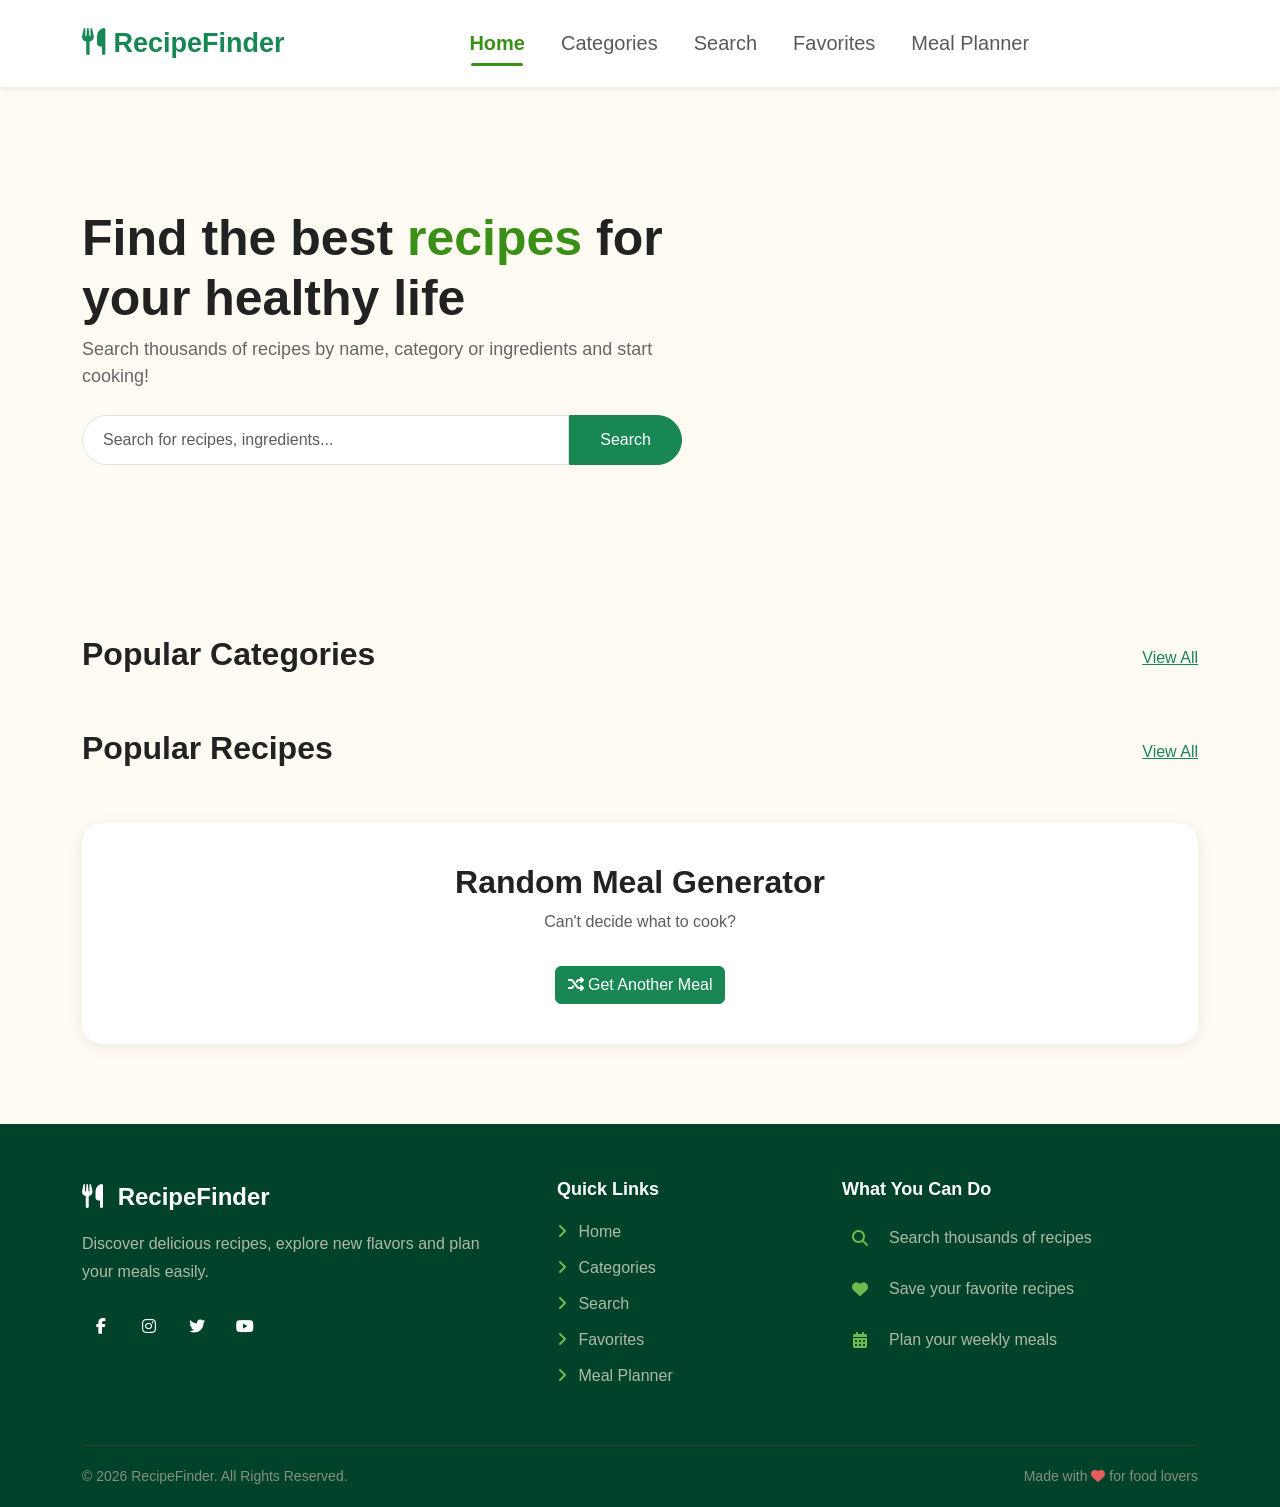
<file: index.html>
<!DOCTYPE html>
<html lang="en">

<head>
    <meta charset="UTF-8">
    <meta name="viewport" content="width=device-width, initial-scale=1.0">

    <title>RecipeFinder</title>

    <!-- Bootstrap -->
    <link href="https://cdn.jsdelivr.net/npm/bootstrap@5.3.3/dist/css/bootstrap.min.css" rel="stylesheet">

    <!-- Font Awesome -->
    <link rel="stylesheet" href="https://cdnjs.cloudflare.com/ajax/libs/font-awesome/6.5.2/css/all.min.css">

    <!-- Our CSS -->
    <link rel="stylesheet" href="css/style.css">
</head>

<body>

    <nav class="navbar navbar-expand-lg bg-white shadow-sm">
        <div class="container">

            <a class="navbar-brand fw-bold text-success" href="index.html">
                <i class="fa-solid fa-utensils"></i>
                RecipeFinder
            </a>
            <button class="navbar-toggler" type="button" data-bs-toggle="collapse" data-bs-target="#navbarNav">

                <span class="navbar-toggler-icon"></span>

            </button>

            <div class="collapse navbar-collapse" id="navbarNav">

                <ul class="navbar-nav mx-auto">

                    <li class="nav-item">
                        <a class="nav-link active" href="index.html">
                            Home
                        </a>
                    </li>

                    <li class="nav-item">
                        <a class="nav-link" href="categories.html">
                            Categories
                        </a>
                    </li>

                    <li class="nav-item">
                        <a class="nav-link" href="search.html">
                            Search
                        </a>
                    </li>

                    <li class="nav-item">
                        <a class="nav-link" href="favorites.html">
                            Favorites 
                        </a>
                    </li>

                    <li class="nav-item">
                        <a class="nav-link" href="meal-planner.html">
                            Meal Planner
                        </a>
                    </li>

                </ul>
            </div>
        </div>
    </nav>


    <!-- ================= HERO ================= -->

    <section class="hero">

        <div class="container">

            <div class="row align-items-center">

                <div class="col-md-7">

                    <h1>
                        Find the best
                        <span>recipes</span>
                        for your healthy life
                    </h1>

                    <p>
                        Search thousands of recipes by name,
                        category or ingredients and start cooking!
                    </p>

                    <div class="search-box">

                        <input type="text" id="homeSearch" class="form-control"
                            placeholder="Search for recipes, ingredients...">

                        <button class="btn btn-success" onclick="searchFromHome()">
                            Search
                        </button>

                    </div>

                </div>

            </div>

        </div>

    </section>


    <!-- ================= CATEGORIES ================= -->

    <section class="container my-5">

        <div class="d-flex justify-content-between align-items-center mb-4">

            <h2>Popular Categories</h2>

            <a href="categories.html" class="text-success">
                View All
            </a>

        </div>

        <div class="row g-4" id="categoriesContainer">
            <!-- Categories will come from API -->
        </div>

    </section>


    <!-- ================= POPULAR RECIPES ================= -->

    <section class="container my-5">

        <div class="d-flex justify-content-between align-items-center mb-4">

            <h2>Popular Recipes</h2>

            <a href="search.html" class="text-success">
                View All
            </a>

        </div>

        <div class="row g-4" id="recipesContainer">
            <!-- Recipes will come from API -->
        </div>

    </section>


    <!-- ================= RANDOM MEAL ================= -->

    <section class="container my-5">

        <div class="random-meal text-center">

            <h2>Random Meal Generator</h2>

            <p class="text-muted">
                Can't decide what to cook?
            </p>

            <div id="randomMealContainer">
                <!-- Random meal -->
            </div>

            <button class="btn btn-success mt-3" onclick="getRandomMeal()">
                <i class="fa-solid fa-shuffle"></i>
                Get Another Meal
            </button>

        </div>

    </section>


    <!-- ================= FOOTER ================= -->

   <footer class="footer">

    <div class="container">

        <div class="row g-4">

            <!-- BRAND -->

            <div class="col-lg-5 col-md-6">

                <div class="footer-brand">

                    <div class="footer-logo">

                        <i class="fa-solid fa-utensils"></i>

                        RecipeFinder

                    </div>


                    <p>

                        Discover delicious recipes,
                        explore new flavors and plan
                        your meals easily.

                    </p>


                    <div class="footer-social">

                        <a href="#">
                            <i class="fa-brands fa-facebook-f"></i>
                        </a>

                        <a href="#">
                            <i class="fa-brands fa-instagram"></i>
                        </a>

                        <a href="#">
                            <i class="fa-brands fa-twitter"></i>
                        </a>

                        <a href="#">
                            <i class="fa-brands fa-youtube"></i>
                        </a>

                    </div>

                </div>

            </div>


            <!-- QUICK LINKS -->

            <div class="col-lg-3 col-md-6">

                <h5 class="footer-title">
                    Quick Links
                </h5>


                <ul class="footer-links">

                    <li>
                        <a href="index.html">
                            <i class="fa-solid fa-angle-right"></i>
                            Home
                        </a>
                    </li>

                    <li>
                        <a href="categories.html">
                            <i class="fa-solid fa-angle-right"></i>
                            Categories
                        </a>
                    </li>

                    <li>
                        <a href="search.html">
                            <i class="fa-solid fa-angle-right"></i>
                            Search
                        </a>
                    </li>

                    <li>
                        <a href="favorites.html">
                            <i class="fa-solid fa-angle-right"></i>
                            Favorites
                        </a>
                    </li>

                    <li>
                        <a href="meal-planner.html">
                            <i class="fa-solid fa-angle-right"></i>
                            Meal Planner
                        </a>
                    </li>

                </ul>

            </div>


            <!-- FEATURES -->

            <div class="col-lg-4">

                <h5 class="footer-title">
                    What You Can Do
                </h5>


                <div class="footer-feature">

                    <i class="fa-solid fa-magnifying-glass"></i>

                    <span>
                        Search thousands of recipes
                    </span>

                </div>


                <div class="footer-feature">

                    <i class="fa-solid fa-heart"></i>

                    <span>
                        Save your favorite recipes
                    </span>

                </div>


                <div class="footer-feature">

                    <i class="fa-solid fa-calendar-days"></i>

                    <span>
                        Plan your weekly meals
                    </span>

                </div>

            </div>

        </div>


        <!-- BOTTOM -->

        <div class="footer-bottom">

            <span>
                © 2026 RecipeFinder. All Rights Reserved.
            </span>

            <span>
                Made with
                <i class="fa-solid fa-heart"></i>
                for food lovers
            </span>

        </div>

    </div>

</footer>

    <!-- Bootstrap JS -->

    <script src="https://cdn.jsdelivr.net/npm/bootstrap@5.3.3/dist/js/bootstrap.bundle.min.js">
    </script>

    <!-- Our JS -->
    <script src="js/index.js"></script>

</body>

</html>
</file>
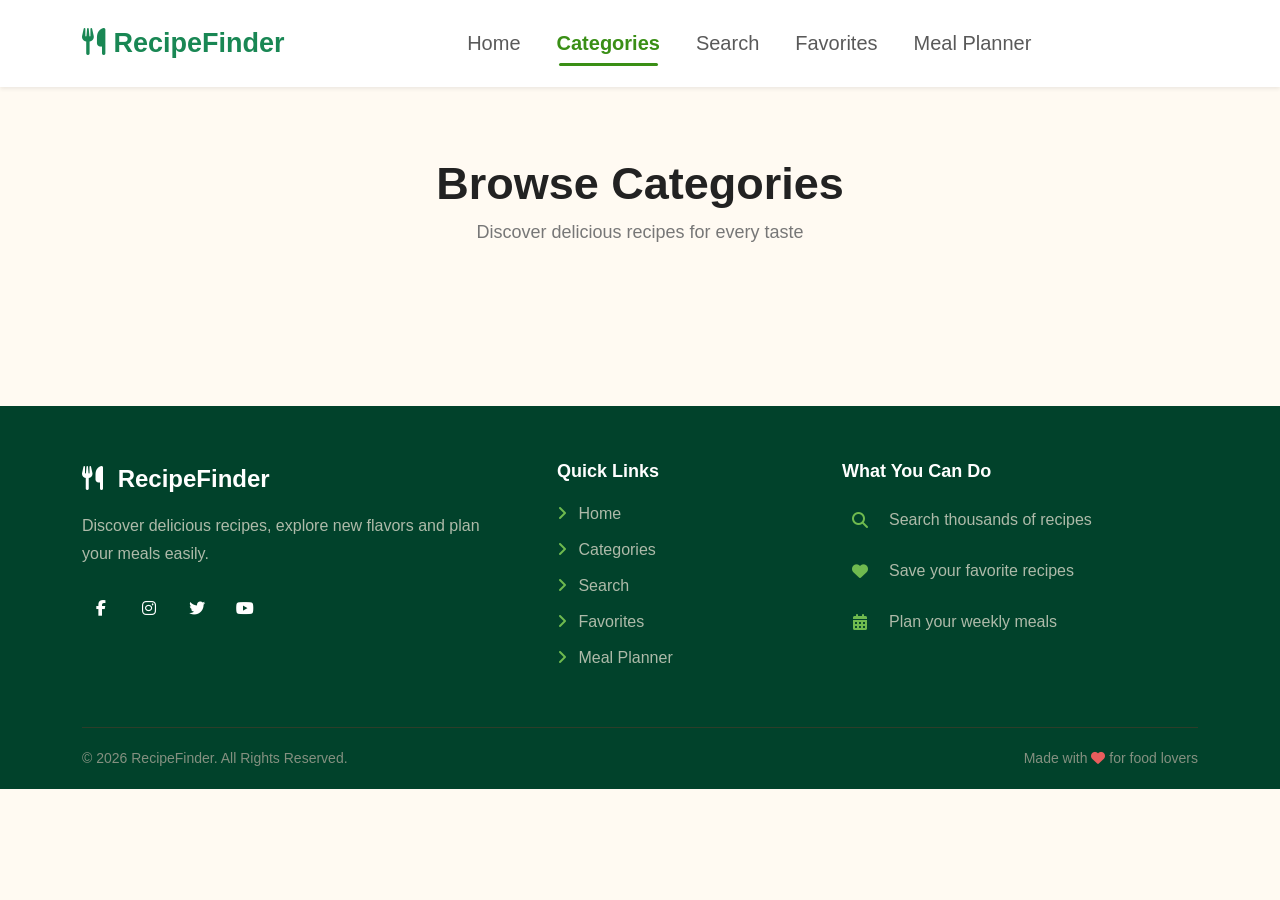
<file: categories.html>
<!DOCTYPE html>
<html lang="en">

<head>
    <meta charset="UTF-8">
    <meta name="viewport" content="width=device-width, initial-scale=1.0">

    <title>Categories - RecipeFinder</title>

    <link href="https://cdn.jsdelivr.net/npm/bootstrap@5.3.3/dist/css/bootstrap.min.css" rel="stylesheet">

    <link rel="stylesheet" href="https://cdnjs.cloudflare.com/ajax/libs/font-awesome/6.5.2/css/all.min.css">

    <link rel="stylesheet" href="css/style.css">
</head>

<body>

    <!-- ================= NAVBAR ================= -->
    <nav class="navbar navbar-expand-lg bg-white shadow-sm">
        <div class="container">

            <a class="navbar-brand fw-bold text-success" href="index.html">
                <i class="fa-solid fa-utensils"></i>
                RecipeFinder
            </a>
            <button class="navbar-toggler" type="button" data-bs-toggle="collapse" data-bs-target="#navbarNav">

                <span class="navbar-toggler-icon"></span>

            </button>

            <div class="collapse navbar-collapse" id="navbarNav">

                <ul class="navbar-nav mx-auto">

                    <li class="nav-item">
                        <a class="nav-link" href="index.html">
                            Home
                        </a>
                    </li>

                    <li class="nav-item">
                        <a class="nav-link active" href="categories.html">
                            Categories
                        </a>
                    </li>

                    <li class="nav-item">
                        <a class="nav-link" href="search.html">
                            Search
                        </a>
                    </li>

                    <li class="nav-item">
                        <a class="nav-link" href="favorites.html">
                            Favorites
                        </a>
                    </li>

                    <li class="nav-item">
                        <a class="nav-link" href="meal-planner.html">
                            Meal Planner
                        </a>
                    </li>

                </ul>
            </div>
        </div>
    </nav>




    <!-- ================= PAGE HEADER ================= -->

    <section class="page-header text-center">

        <div class="container">

            <h1>Browse Categories</h1>

            <p>
                Discover delicious recipes for every taste
            </p>

        </div>

    </section>


    <!-- ================= CATEGORIES ================= -->

    <section class="container my-5">

        <div class="row g-4" id="allCategoriesContainer">
            <!-- Categories from API -->
        </div>

    </section>


    <!-- ================= CATEGORY RECIPES ================= -->

    <section class="container my-5" id="categoryRecipesSection" style="display: none;">

        <div class="d-flex justify-content-between align-items-center mb-4">

            <h2 id="selectedCategoryTitle">
                Recipes
            </h2>

            <button class="btn btn-outline-success" onclick="hideCategoryRecipes()">
                <i class="fa-solid fa-arrow-up"></i>
                Back to Categories
            </button>

        </div>

        <div class="row g-4" id="categoryRecipesContainer">
        </div>

    </section>


    <!-- ================= FOOTER ================= -->

    <footer class="footer">

    <div class="container">

        <div class="row g-4">

            <!-- BRAND -->

            <div class="col-lg-5 col-md-6">

                <div class="footer-brand">

                    <div class="footer-logo">

                        <i class="fa-solid fa-utensils"></i>

                        RecipeFinder

                    </div>


                    <p>

                        Discover delicious recipes,
                        explore new flavors and plan
                        your meals easily.

                    </p>


                    <div class="footer-social">

                        <a href="#">
                            <i class="fa-brands fa-facebook-f"></i>
                        </a>

                        <a href="#">
                            <i class="fa-brands fa-instagram"></i>
                        </a>

                        <a href="#">
                            <i class="fa-brands fa-twitter"></i>
                        </a>

                        <a href="#">
                            <i class="fa-brands fa-youtube"></i>
                        </a>

                    </div>

                </div>

            </div>


            <!-- QUICK LINKS -->

            <div class="col-lg-3 col-md-6">

                <h5 class="footer-title">
                    Quick Links
                </h5>


                <ul class="footer-links">

                    <li>
                        <a href="index.html">
                            <i class="fa-solid fa-angle-right"></i>
                            Home
                        </a>
                    </li>

                    <li>
                        <a href="categories.html">
                            <i class="fa-solid fa-angle-right"></i>
                            Categories
                        </a>
                    </li>

                    <li>
                        <a href="search.html">
                            <i class="fa-solid fa-angle-right"></i>
                            Search
                        </a>
                    </li>

                    <li>
                        <a href="favorites.html">
                            <i class="fa-solid fa-angle-right"></i>
                            Favorites
                        </a>
                    </li>

                    <li>
                        <a href="meal-planner.html">
                            <i class="fa-solid fa-angle-right"></i>
                            Meal Planner
                        </a>
                    </li>

                </ul>

            </div>


            <!-- FEATURES -->

            <div class="col-lg-4">

                <h5 class="footer-title">
                    What You Can Do
                </h5>


                <div class="footer-feature">

                    <i class="fa-solid fa-magnifying-glass"></i>

                    <span>
                        Search thousands of recipes
                    </span>

                </div>


                <div class="footer-feature">

                    <i class="fa-solid fa-heart"></i>

                    <span>
                        Save your favorite recipes
                    </span>

                </div>


                <div class="footer-feature">

                    <i class="fa-solid fa-calendar-days"></i>

                    <span>
                        Plan your weekly meals
                    </span>

                </div>

            </div>

        </div>


        <!-- BOTTOM -->

        <div class="footer-bottom">

            <span>
                © 2026 RecipeFinder. All Rights Reserved.
            </span>

            <span>
                Made with
                <i class="fa-solid fa-heart"></i>
                for food lovers
            </span>

        </div>

    </div>

</footer>


    <script src="https://cdn.jsdelivr.net/npm/bootstrap@5.3.3/dist/js/bootstrap.bundle.min.js"></script>

    <script src="js/categories.js"></script>

</body>

</html>
</file>
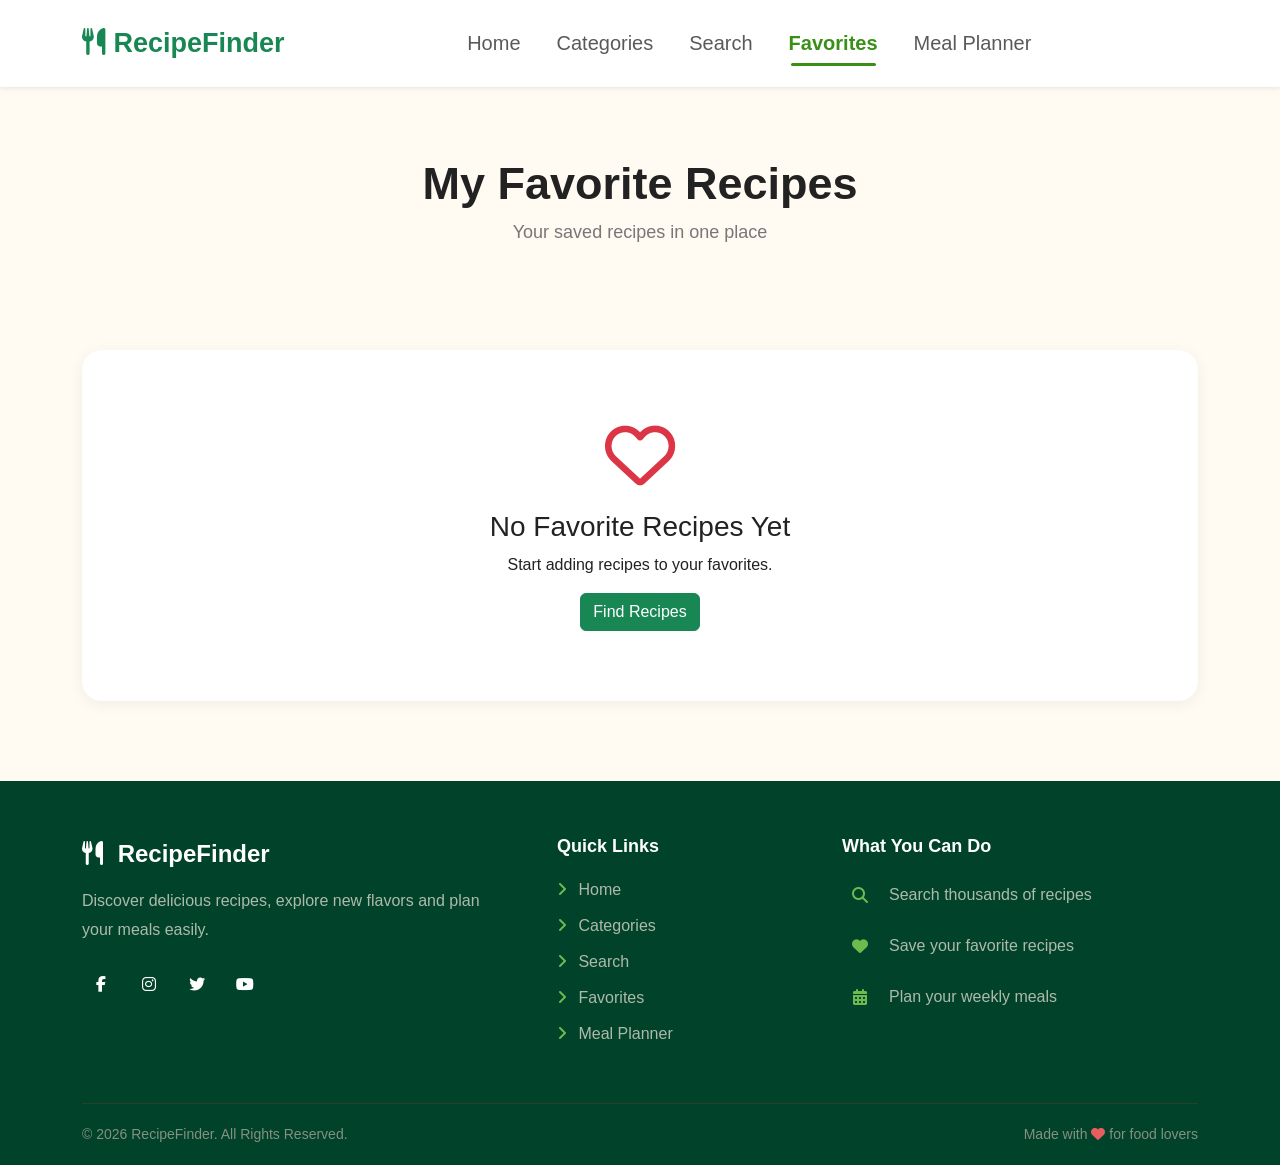
<file: favorites.html>
<!DOCTYPE html>
<html lang="en">

<head>

    <meta charset="UTF-8">
    <meta name="viewport" content="width=device-width, initial-scale=1.0">

    <title>Favorites - RecipeFinder</title>

    <link href="https://cdn.jsdelivr.net/npm/bootstrap@5.3.3/dist/css/bootstrap.min.css" rel="stylesheet">

    <link rel="stylesheet" href="https://cdnjs.cloudflare.com/ajax/libs/font-awesome/6.5.2/css/all.min.css">

    <link rel="stylesheet" href="css/style.css">

</head>

<body>

    <!-- ================= NAVBAR ================= -->

    <nav class="navbar navbar-expand-lg bg-white shadow-sm">
        <div class="container">

            <a class="navbar-brand fw-bold text-success" href="index.html">
                <i class="fa-solid fa-utensils"></i>
                RecipeFinder
            </a>
            <button class="navbar-toggler" type="button" data-bs-toggle="collapse" data-bs-target="#navbarNav">

                <span class="navbar-toggler-icon"></span>

            </button>

            <div class="collapse navbar-collapse" id="navbarNav">

                <ul class="navbar-nav mx-auto">

                    <li class="nav-item">
                        <a class="nav-link" href="index.html">
                            Home
                        </a>
                    </li>

                    <li class="nav-item">
                        <a class="nav-link" href="categories.html">
                            Categories
                        </a>
                    </li>

                    <li class="nav-item">
                        <a class="nav-link" href="search.html">
                            Search
                        </a>
                    </li>

                    <li class="nav-item">
                        <a class="nav-link active" href="favorites.html">
                            Favorites
                        </a>
                    </li>

                    <li class="nav-item">
                        <a class="nav-link" href="meal-planner.html">
                            Meal Planner
                        </a>
                    </li>

                </ul>
            </div>
        </div>
    </nav>



    <!-- ================= HEADER ================= -->

    <section class="page-header text-center">

        <div class="container">

            <h1>
                My Favorite Recipes
            </h1>

            <p>
                Your saved recipes in one place
            </p>

        </div>

    </section>


    <!-- ================= FAVORITES ================= -->

    <section class="container my-5">

        <div class="row g-4" id="favoritesContainer">
        </div>

    </section>


    <!-- ================= FOOTER ================= -->
<footer class="footer">

    <div class="container">

        <div class="row g-4">

            <!-- BRAND -->

            <div class="col-lg-5 col-md-6">

                <div class="footer-brand">

                    <div class="footer-logo">

                        <i class="fa-solid fa-utensils"></i>

                        RecipeFinder

                    </div>


                    <p>

                        Discover delicious recipes,
                        explore new flavors and plan
                        your meals easily.

                    </p>


                    <div class="footer-social">

                        <a href="#">
                            <i class="fa-brands fa-facebook-f"></i>
                        </a>

                        <a href="#">
                            <i class="fa-brands fa-instagram"></i>
                        </a>

                        <a href="#">
                            <i class="fa-brands fa-twitter"></i>
                        </a>

                        <a href="#">
                            <i class="fa-brands fa-youtube"></i>
                        </a>

                    </div>

                </div>

            </div>


            <!-- QUICK LINKS -->

            <div class="col-lg-3 col-md-6">

                <h5 class="footer-title">
                    Quick Links
                </h5>


                <ul class="footer-links">

                    <li>
                        <a href="index.html">
                            <i class="fa-solid fa-angle-right"></i>
                            Home
                        </a>
                    </li>

                    <li>
                        <a href="categories.html">
                            <i class="fa-solid fa-angle-right"></i>
                            Categories
                        </a>
                    </li>

                    <li>
                        <a href="search.html">
                            <i class="fa-solid fa-angle-right"></i>
                            Search
                        </a>
                    </li>

                    <li>
                        <a href="favorites.html">
                            <i class="fa-solid fa-angle-right"></i>
                            Favorites
                        </a>
                    </li>

                    <li>
                        <a href="meal-planner.html">
                            <i class="fa-solid fa-angle-right"></i>
                            Meal Planner
                        </a>
                    </li>

                </ul>

            </div>


            <!-- FEATURES -->

            <div class="col-lg-4">

                <h5 class="footer-title">
                    What You Can Do
                </h5>


                <div class="footer-feature">

                    <i class="fa-solid fa-magnifying-glass"></i>

                    <span>
                        Search thousands of recipes
                    </span>

                </div>


                <div class="footer-feature">

                    <i class="fa-solid fa-heart"></i>

                    <span>
                        Save your favorite recipes
                    </span>

                </div>


                <div class="footer-feature">

                    <i class="fa-solid fa-calendar-days"></i>

                    <span>
                        Plan your weekly meals
                    </span>

                </div>

            </div>

        </div>


        <!-- BOTTOM -->

        <div class="footer-bottom">

            <span>
                © 2026 RecipeFinder. All Rights Reserved.
            </span>

            <span>
                Made with
                <i class="fa-solid fa-heart"></i>
                for food lovers
            </span>

        </div>

    </div>

</footer>


    <script src="https://cdn.jsdelivr.net/npm/bootstrap@5.3.3/dist/js/bootstrap.bundle.min.js"></script>

    <script src="js/favorites.js"></script>

</body>

</html>
</file>
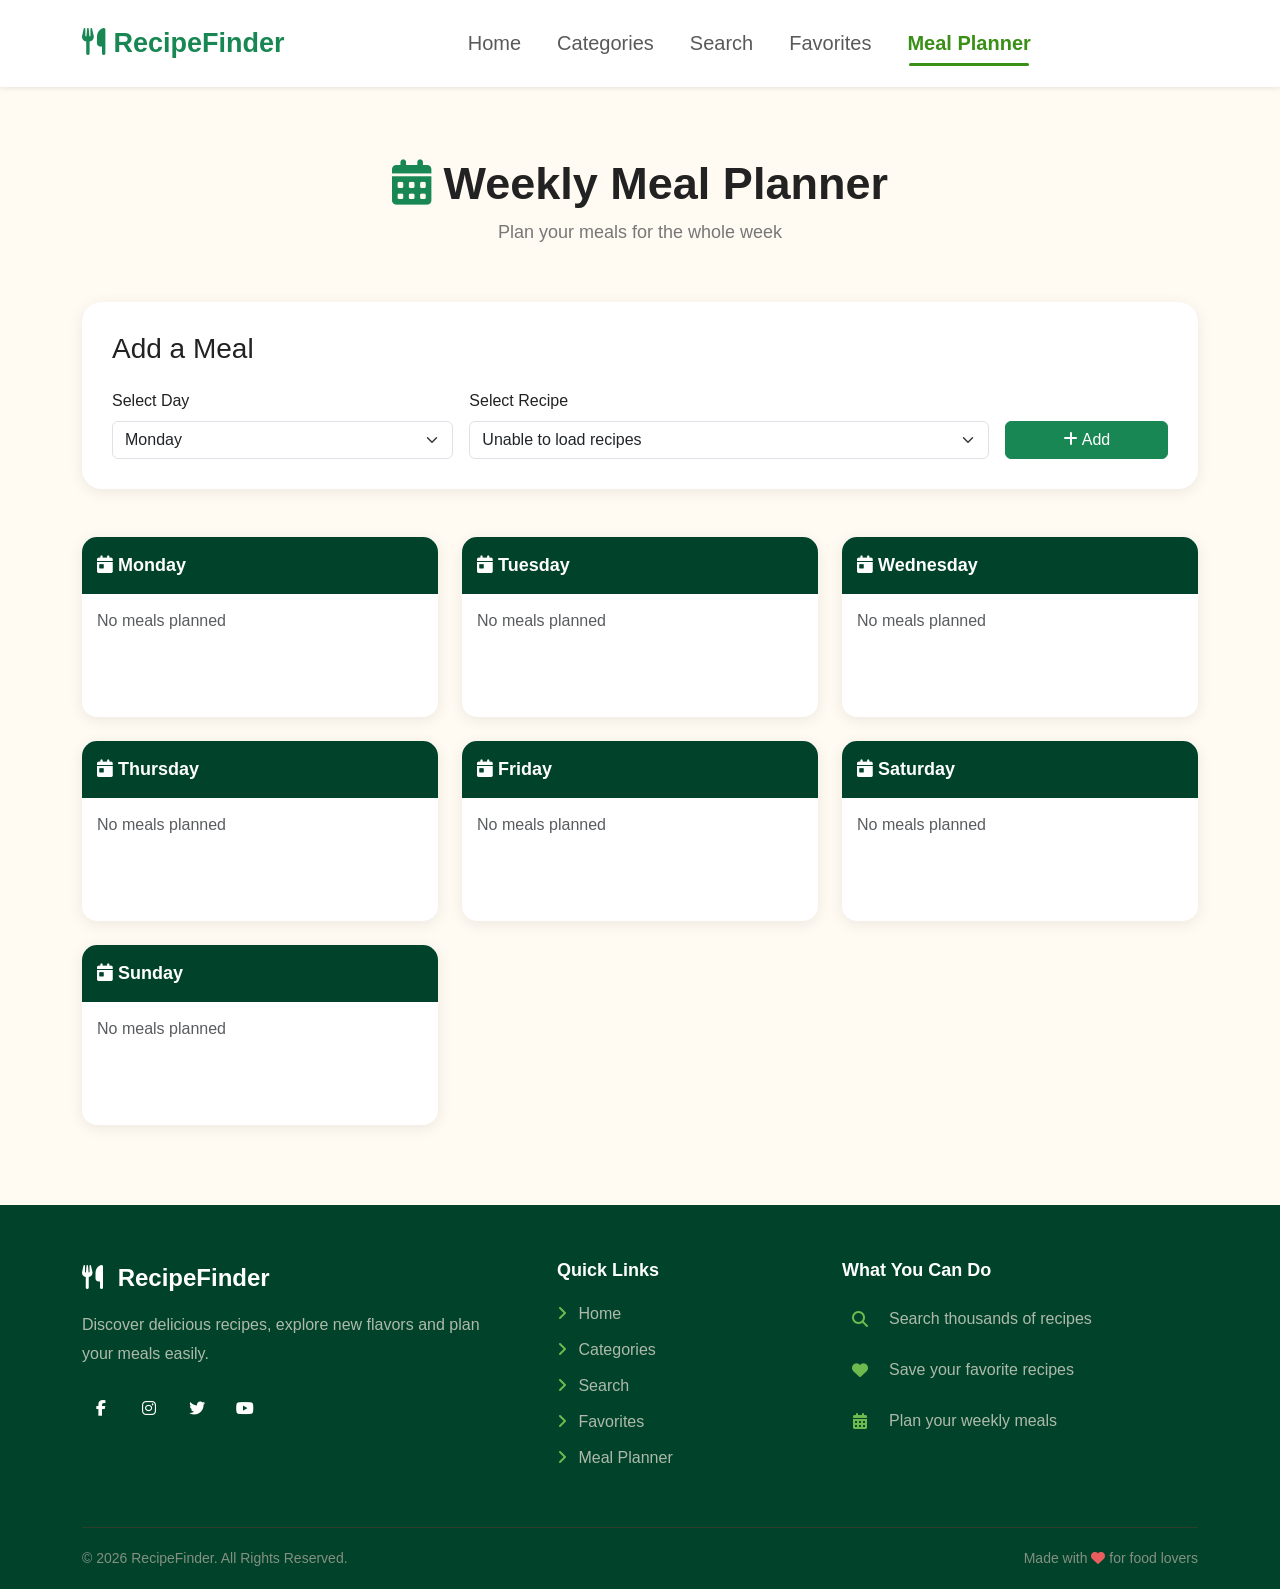
<file: meal-planner.html>
<!DOCTYPE html>
<html lang="en">

<head>

    <meta charset="UTF-8">
    <meta name="viewport" content="width=device-width, initial-scale=1.0">

    <title>Meal Planner - RecipeFinder</title>

    <link href="https://cdn.jsdelivr.net/npm/bootstrap@5.3.3/dist/css/bootstrap.min.css" rel="stylesheet">

    <link rel="stylesheet" href="https://cdnjs.cloudflare.com/ajax/libs/font-awesome/6.5.2/css/all.min.css">

    <link rel="stylesheet" href="css/style.css">

</head>

<body>

    <!-- ================= NAVBAR ================= -->

    <nav class="navbar navbar-expand-lg bg-white shadow-sm">
        <div class="container">

            <a class="navbar-brand fw-bold text-success" href="index.html">
                <i class="fa-solid fa-utensils"></i>
                RecipeFinder
            </a>
            <button class="navbar-toggler" type="button" data-bs-toggle="collapse" data-bs-target="#navbarNav">

                <span class="navbar-toggler-icon"></span>

            </button>

            <div class="collapse navbar-collapse" id="navbarNav">

                <ul class="navbar-nav mx-auto">

                    <li class="nav-item">
                        <a class="nav-link" href="index.html">
                            Home
                        </a>
                    </li>

                    <li class="nav-item">
                        <a class="nav-link" href="categories.html">
                            Categories
                        </a>
                    </li>

                    <li class="nav-item">
                        <a class="nav-link" href="search.html">
                            Search
                        </a>
                    </li>

                    <li class="nav-item">
                        <a class="nav-link" href="favorites.html">
                            Favorites
                        </a>
                    </li>

                    <li class="nav-item">
                        <a class="nav-link active" href="meal-planner.html">
                            Meal Planner
                        </a>
                    </li>

                </ul>
            </div>
        </div>
    </nav>



    <!-- ================= HEADER ================= -->

    <section class="page-header text-center">

        <div class="container">

            <h1>
                <i class="fa-solid fa-calendar-days text-success"></i>
                Weekly Meal Planner
            </h1>

            <p>
                Plan your meals for the whole week
            </p>

        </div>

    </section>


    <!-- ================= ADD MEAL ================= -->

    <section class="container">

        <div class="planner-form">

            <h3>
                Add a Meal
            </h3>

            <div class="row g-3 mt-2">

                <!-- Day -->

                <div class="col-md-4">

                    <label class="form-label">
                        Select Day
                    </label>

                    <select id="daySelect" class="form-select">

                        <option value="Monday">
                            Monday
                        </option>

                        <option value="Tuesday">
                            Tuesday
                        </option>

                        <option value="Wednesday">
                            Wednesday
                        </option>

                        <option value="Thursday">
                            Thursday
                        </option>

                        <option value="Friday">
                            Friday
                        </option>

                        <option value="Saturday">
                            Saturday
                        </option>

                        <option value="Sunday">
                            Sunday
                        </option>

                    </select>

                </div>


                <!-- Recipe -->

                <div class="col-md-6">

                    <label class="form-label">
                        Select Recipe
                    </label>

                    <select id="mealSelect" class="form-select">

                        <option value="">
                            Loading recipes...
                        </option>

                    </select>

                </div>


                <!-- Add -->

                <div class="col-md-2 d-flex align-items-end">

                    <button class="btn btn-success w-100" onclick="addMeal()">

                        <i class="fa-solid fa-plus"></i>
                        Add

                    </button>

                </div>

            </div>

        </div>

    </section>


    <!-- ================= WEEK ================= -->

    <section class="container my-5">

        <div class="row g-4" id="plannerContainer">
        </div>

    </section>


    <!-- ================= FOOTER ================= -->

   <footer class="footer">

    <div class="container">

        <div class="row g-4">

            <!-- BRAND -->

            <div class="col-lg-5 col-md-6">

                <div class="footer-brand">

                    <div class="footer-logo">

                        <i class="fa-solid fa-utensils"></i>

                        RecipeFinder

                    </div>


                    <p>

                        Discover delicious recipes,
                        explore new flavors and plan
                        your meals easily.

                    </p>


                    <div class="footer-social">

                        <a href="#">
                            <i class="fa-brands fa-facebook-f"></i>
                        </a>

                        <a href="#">
                            <i class="fa-brands fa-instagram"></i>
                        </a>

                        <a href="#">
                            <i class="fa-brands fa-twitter"></i>
                        </a>

                        <a href="#">
                            <i class="fa-brands fa-youtube"></i>
                        </a>

                    </div>

                </div>

            </div>


            <!-- QUICK LINKS -->

            <div class="col-lg-3 col-md-6">

                <h5 class="footer-title">
                    Quick Links
                </h5>


                <ul class="footer-links">

                    <li>
                        <a href="index.html">
                            <i class="fa-solid fa-angle-right"></i>
                            Home
                        </a>
                    </li>

                    <li>
                        <a href="categories.html">
                            <i class="fa-solid fa-angle-right"></i>
                            Categories
                        </a>
                    </li>

                    <li>
                        <a href="search.html">
                            <i class="fa-solid fa-angle-right"></i>
                            Search
                        </a>
                    </li>

                    <li>
                        <a href="favorites.html">
                            <i class="fa-solid fa-angle-right"></i>
                            Favorites
                        </a>
                    </li>

                    <li>
                        <a href="meal-planner.html">
                            <i class="fa-solid fa-angle-right"></i>
                            Meal Planner
                        </a>
                    </li>

                </ul>

            </div>


            <!-- FEATURES -->

            <div class="col-lg-4">

                <h5 class="footer-title">
                    What You Can Do
                </h5>


                <div class="footer-feature">

                    <i class="fa-solid fa-magnifying-glass"></i>

                    <span>
                        Search thousands of recipes
                    </span>

                </div>


                <div class="footer-feature">

                    <i class="fa-solid fa-heart"></i>

                    <span>
                        Save your favorite recipes
                    </span>

                </div>


                <div class="footer-feature">

                    <i class="fa-solid fa-calendar-days"></i>

                    <span>
                        Plan your weekly meals
                    </span>

                </div>

            </div>

        </div>


        <!-- BOTTOM -->

        <div class="footer-bottom">

            <span>
                © 2026 RecipeFinder. All Rights Reserved.
            </span>

            <span>
                Made with
                <i class="fa-solid fa-heart"></i>
                for food lovers
            </span>

        </div>

    </div>

</footer>

       <script src="https://cdn.jsdelivr.net/npm/bootstrap@5.3.3/dist/js/bootstrap.bundle.min.js"></script>
    <script src="js/planner.js"></script>

</body>

</html>
</file>
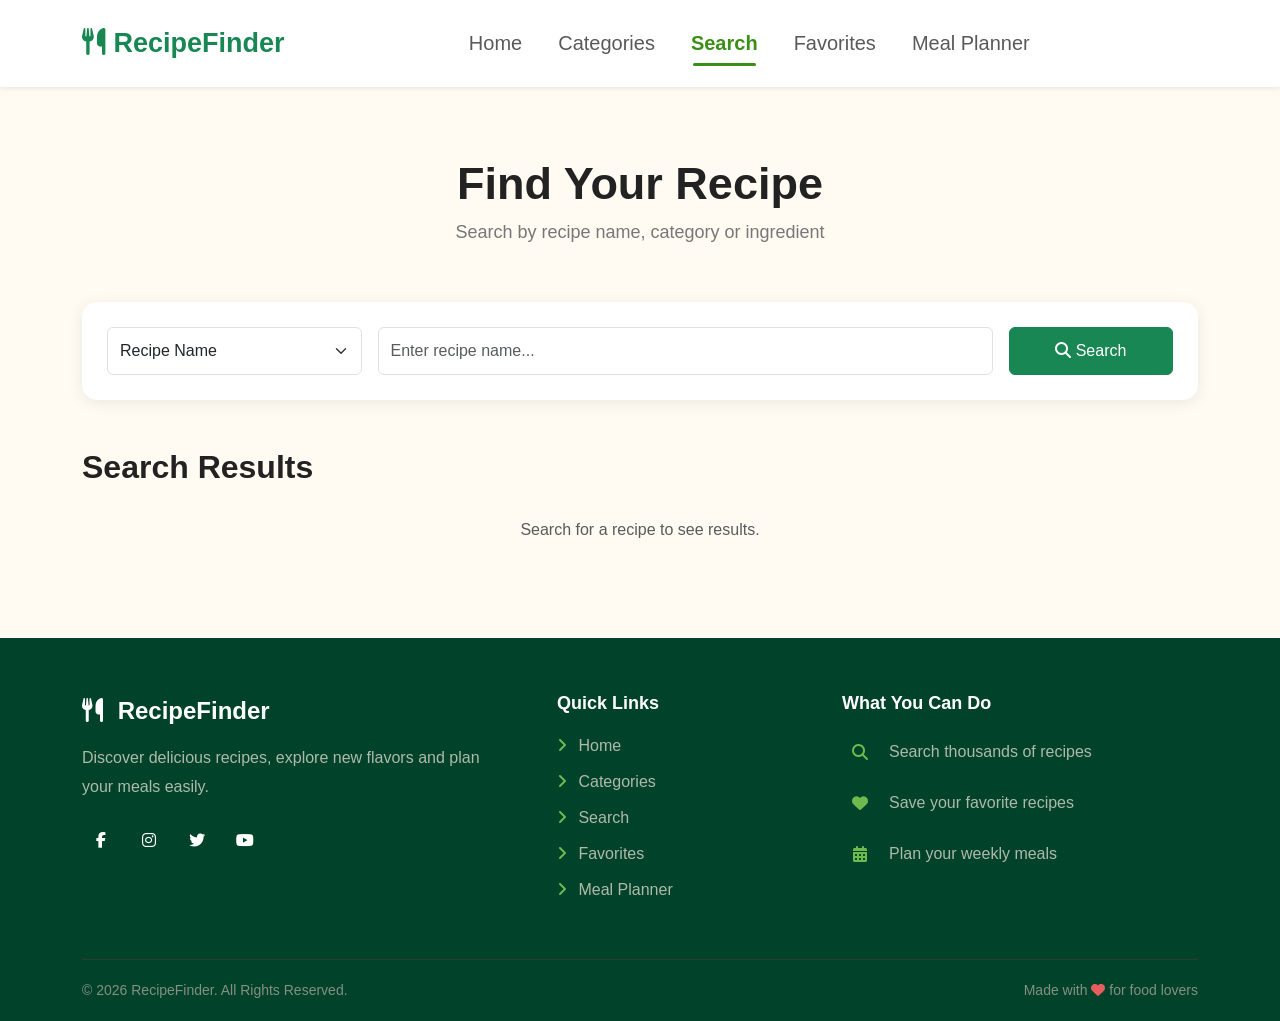
<file: search.html>
<!DOCTYPE html>
<html lang="en">

<head>

    <meta charset="UTF-8">
    <meta name="viewport" content="width=device-width, initial-scale=1.0">

    <title>Search - RecipeFinder</title>

    <link href="https://cdn.jsdelivr.net/npm/bootstrap@5.3.3/dist/css/bootstrap.min.css" rel="stylesheet">

    <link rel="stylesheet" href="https://cdnjs.cloudflare.com/ajax/libs/font-awesome/6.5.2/css/all.min.css">

    <link rel="stylesheet" href="css/style.css">

</head>

<body>

    <!-- ================= NAVBAR ================= -->

    <nav class="navbar navbar-expand-lg bg-white shadow-sm">
        <div class="container">

            <a class="navbar-brand fw-bold text-success" href="index.html">
                <i class="fa-solid fa-utensils"></i>
                RecipeFinder
            </a>
            <button class="navbar-toggler" type="button" data-bs-toggle="collapse" data-bs-target="#navbarNav">

                <span class="navbar-toggler-icon"></span>

            </button>

            <div class="collapse navbar-collapse" id="navbarNav">

                <ul class="navbar-nav mx-auto">

                    <li class="nav-item">
                        <a class="nav-link" href="index.html">
                            Home
                        </a>
                    </li>

                    <li class="nav-item">
                        <a class="nav-link" href="categories.html">
                            Categories
                        </a>
                    </li>

                    <li class="nav-item">
                        <a class="nav-link active" href="search.html">
                            Search
                        </a>
                    </li>

                    <li class="nav-item">
                        <a class="nav-link" href="favorites.html">
                            Favorites
                        </a>
                    </li>

                    <li class="nav-item">
                        <a class="nav-link" href="meal-planner.html">
                            Meal Planner
                        </a>
                    </li>

                </ul>
            </div>
        </div>
    </nav>



    <!-- ================= SEARCH HEADER ================= -->

    <section class="page-header text-center">

        <div class="container">

            <h1>Find Your Recipe</h1>

            <p>
                Search by recipe name, category or ingredient
            </p>

        </div>

    </section>


    <!-- ================= SEARCH FORM ================= -->

    <section class="container">

        <div class="search-container">

            <div class="row g-3">

                <!-- Search Type -->

                <div class="col-md-3">

                    <select id="searchType" class="form-select">

                        <option value="name">
                            Recipe Name
                        </option>

                        <option value="category">
                            Category
                        </option>

                        <option value="ingredient">
                            Ingredient
                        </option>

                    </select>

                </div>


                <!-- Search Input -->

                <div class="col-md-7">

                    <input type="text" id="searchInput" class="form-control" placeholder="Enter recipe name...">

                </div>


                <!-- Search Button -->

                <div class="col-md-2">

                    <button class="btn btn-success w-100" onclick="performSearch()">

                        <i class="fa-solid fa-search"></i>

                        Search

                    </button>

                </div>

            </div>

        </div>

    </section>


    <!-- ================= SEARCH RESULTS ================= -->

    <section class="container my-5">

        <div class="d-flex justify-content-between align-items-center mb-4">

            <h2 id="resultsTitle">
                Search Results
            </h2>

            <span id="resultsCount" class="text-muted"></span>

        </div>


        <div class="row g-4" id="searchResults">

            <div class="col-12 text-center">

                <p class="text-muted">
                    Search for a recipe to see results.
                </p>

            </div>

        </div>

    </section>


    <!-- ================= FOOTER ================= -->

    <footer class="footer">

    <div class="container">

        <div class="row g-4">

            <!-- BRAND -->

            <div class="col-lg-5 col-md-6">

                <div class="footer-brand">

                    <div class="footer-logo">

                        <i class="fa-solid fa-utensils"></i>

                        RecipeFinder

                    </div>


                    <p>

                        Discover delicious recipes,
                        explore new flavors and plan
                        your meals easily.

                    </p>


                    <div class="footer-social">

                        <a href="#">
                            <i class="fa-brands fa-facebook-f"></i>
                        </a>

                        <a href="#">
                            <i class="fa-brands fa-instagram"></i>
                        </a>

                        <a href="#">
                            <i class="fa-brands fa-twitter"></i>
                        </a>

                        <a href="#">
                            <i class="fa-brands fa-youtube"></i>
                        </a>

                    </div>

                </div>

            </div>


            <!-- QUICK LINKS -->

            <div class="col-lg-3 col-md-6">

                <h5 class="footer-title">
                    Quick Links
                </h5>


                <ul class="footer-links">

                    <li>
                        <a href="index.html">
                            <i class="fa-solid fa-angle-right"></i>
                            Home
                        </a>
                    </li>

                    <li>
                        <a href="categories.html">
                            <i class="fa-solid fa-angle-right"></i>
                            Categories
                        </a>
                    </li>

                    <li>
                        <a href="search.html">
                            <i class="fa-solid fa-angle-right"></i>
                            Search
                        </a>
                    </li>

                    <li>
                        <a href="favorites.html">
                            <i class="fa-solid fa-angle-right"></i>
                            Favorites
                        </a>
                    </li>

                    <li>
                        <a href="meal-planner.html">
                            <i class="fa-solid fa-angle-right"></i>
                            Meal Planner
                        </a>
                    </li>

                </ul>

            </div>


            <!-- FEATURES -->

            <div class="col-lg-4">

                <h5 class="footer-title">
                    What You Can Do
                </h5>


                <div class="footer-feature">

                    <i class="fa-solid fa-magnifying-glass"></i>

                    <span>
                        Search thousands of recipes
                    </span>

                </div>


                <div class="footer-feature">

                    <i class="fa-solid fa-heart"></i>

                    <span>
                        Save your favorite recipes
                    </span>

                </div>


                <div class="footer-feature">

                    <i class="fa-solid fa-calendar-days"></i>

                    <span>
                        Plan your weekly meals
                    </span>

                </div>

            </div>

        </div>


        <!-- BOTTOM -->

        <div class="footer-bottom">

            <span>
                © 2026 RecipeFinder. All Rights Reserved.
            </span>

            <span>
                Made with
                <i class="fa-solid fa-heart"></i>
                for food lovers
            </span>

        </div>

    </div>

</footer>


    <script src="https://cdn.jsdelivr.net/npm/bootstrap@5.3.3/dist/js/bootstrap.bundle.min.js"></script>

    <script src="js/search.js"></script>

</body>

</html>
</file>
<file: css/style.css>
:root {
    --primary-green: #3a8f16;
    --dark-green: #01422b;
    --light-green: #a3e086;
    --cream: #fffaf2;
    --white: #ffffff;
    --text-dark: #222222;
    --text-gray: #666666;
    --text-light: #aebaa9;
    --text-muted: #777777;
    --rating-yellow: #f5b82e;
    --danger: #dc3545;
    --heart-red: #e85d5d;
    --border-light: #eeeeee;
    --footer-border: #2d3d29;
    --shadow-small: 0 3px 12px rgba(0, 0, 0, 0.08);
    --shadow-medium: 0 3px 15px rgba(0, 0, 0, 0.08);
    --shadow-large: 0 5px 20px rgba(0, 0, 0, 0.10);
}

* {
    box-sizing: border-box;
}

body {
    margin: 0;
    background-color: var(--cream);
    color: var(--text-dark);
    font-family: Arial, sans-serif;
}

h2 {
    font-weight: bold;
}

.navbar {
    padding: 18px 0;
}

.navbar-brand {
    font-size: 27px;
    font-weight: bold;
}

.nav-link {
    margin: 0 10px;
    font-size: 20px;
    font-weight: 500;
    transition: 0.2s;
}

.nav-link:hover {
    color: var(--primary-green);
}
.navbar .nav-link {
    position: relative;
    transition: 0.3s;
}

.navbar .nav-link.active {
    color: var(--primary-green) !important;
    font-weight: bold;
}

.navbar .nav-link.active::after {
    content: "";

    position: absolute;
    left: 10px;
    right: 10px;
    bottom: 0;

    height: 3px;

    background-color: var(--primary-green);

    border-radius: 10px;
}
/* HOME PAGE */
.hero {
    min-height: 500px;

    display: flex;
    align-items: center;

    background:
        linear-gradient(rgba(255, 250, 242, 0.85),
            rgba(255, 250, 242, 0.85)),
        url("https://images.unsplash.com/photo-1498837167922-ddd27525d352") center / cover;
}

.hero h1 {
    font-size: 50px;
    font-weight: bold;
}

.hero h1 span {
    color: var(--primary-green);
}

.hero p {
    font-size: 18px;
    color: var(--text-gray);
    max-width: 600px;
}

.search-box {
    display: flex;
    max-width: 600px;
    margin-top: 25px;
}

.search-box input {
    height: 50px;
    border-radius: 30px 0 0 30px;
    padding-left: 20px;
}

.search-box button {
    border-radius: 0 30px 30px 0;
    padding: 0 30px;
}

.recipe-card,
.category-card {
    background-color: var(--white);

    border-radius: 15px;
    overflow: hidden;

    box-shadow: var(--shadow-small);

    transition: 0.3s;
}

.recipe-card:hover,
.category-card:hover {
    transform: translateY(-5px);
}

.recipe-card img,
.category-card img {
    width: 100%;
    height: 200px;
    object-fit: cover;
}

.card-content {
    padding: 15px;
}

.card-content h5 {
    font-weight: bold;
}

.rating {
    color: var(--rating-yellow);
}


/* HOME PAGE - RANDOM MEAL */

.random-meal {
    background-color: var(--white);

    padding: 40px;
    border-radius: 20px;

    box-shadow: var(--shadow-medium);
}

.random-meal img {
    width: 300px;
    max-width: 100%;
    border-radius: 15px;
}


/* 2. CATEGORY PAGE */

.page-header {
    padding: 70px 0 40px;
}

.page-header h1 {
    font-size: 45px;
    font-weight: bold;
}

.page-header p {
    color: var(--text-muted);
    font-size: 18px;
}

.category-click {
    cursor: pointer;
    height: 100%;
}

.category-click img {
    height: 220px;
}

.category-click .card-content {
    min-height: 150px;
}

.category-click h4 {
    margin-bottom: 10px;
}

.category-click:hover {
    box-shadow: 0 8px 25px rgba(58, 143, 22, 0.20);
}


/* 3. SEARCH PAGE */

.search-container {
    background-color: var(--white);

    padding: 25px;
    border-radius: 15px;

    box-shadow: var(--shadow-medium);
}

.search-container input,
.search-container select {
    height: 48px;
}

.search-container button {
    height: 48px;
}


/* 4. DETAILS PAGE*/

.details-image {
    width: 100%;
    max-height: 550px;

    object-fit: cover;

    border-radius: 20px;

    box-shadow: var(--shadow-large);
}

#mealName {
    font-size: 45px;
    font-weight: bold;

    margin-bottom: 20px;
}

.details-section {
    margin-top: 60px;

    padding: 35px;

    background-color: var(--white);

    border-radius: 20px;

    box-shadow: 0 3px 15px rgba(0, 0, 0, 0.06);
}

.details-section h2 {
    margin-bottom: 25px;
}


/*5. INGREDIENTS*/

.ingredient-card {
    background-color: var(--cream);

    padding: 15px;

    border-radius: 10px;

    display: flex;
    align-items: center;

    gap: 12px;
}

.ingredient-card i {
    color: var(--primary-green);
}


/* . INSTRUCTIONS */

.instruction-step {
    display: flex;

    gap: 20px;

    padding: 20px 0;

    border-bottom: 1px solid var(--border-light);
}

.step-number {
    min-width: 40px;
    height: 40px;

    background-color: var(--primary-green);
    color: var(--white);

    border-radius: 50%;

    display: flex;
    align-items: center;
    justify-content: center;

    font-weight: bold;
}

.instruction-step p {
    margin: 5px 0;

    line-height: 1.7;
}

.video-container {
    position: relative;

    width: 100%;

    padding-bottom: 56.25%;

    height: 0;

    overflow: hidden;

    border-radius: 15px;
}

.video-container iframe {
    position: absolute;

    width: 100%;
    height: 100%;

    border: 0;
}


/*6. FAVORITES PAGE */

.favorite-image {
    position: relative;
}

.favorite-image img {
    display: block;
}

.remove-favorite {
    position: absolute;

    top: 12px;
    right: 12px;

    width: 42px;
    height: 42px;

    border: none;
    border-radius: 50%;

    background-color: var(--white);
    color: var(--danger);

    cursor: pointer;

    box-shadow: 0 3px 10px rgba(0, 0, 0, 0.15);

    transition: 0.2s;
}

.remove-favorite:hover {
    transform: scale(1.1);
}

.empty-favorites {
    background-color: var(--white);

    padding: 70px 20px;

    border-radius: 20px;

    box-shadow: 0 3px 15px rgba(0, 0, 0, 0.06);
}

.empty-favorites i {
    font-size: 70px;

    color: var(--danger);

    margin-bottom: 20px;
}

.empty-favorites h3 {
    margin-bottom: 10px;
}


/* 7. MEAL PLANNER */

.planner-form {
    background-color: var(--white);

    padding: 30px;

    border-radius: 20px;

    box-shadow: var(--shadow-medium);
}



.day-card {
    background-color: var(--white);

    border-radius: 15px;

    overflow: hidden;

    box-shadow: var(--shadow-medium);

    min-height: 180px;
}


.day-title {
    background-color: var(--dark-green);

    color: var(--white);

    padding: 15px;

    font-size: 18px;

    font-weight: bold;
}


.day-meals {
    padding: 15px;
}


.planned-meal {
    background-color: var(--cream);

    border-radius: 10px;

    padding: 12px;

    margin-bottom: 10px;

    display: flex;

    justify-content: space-between;

    align-items: center;
}

.planned-meal button {
    border: none;

    background: transparent;

    color: var(--danger);

    cursor: pointer;
}

.meal-view-btn {
    border: none;

    background: transparent;

    color: var(--primary-green);

    margin-right: 8px;

    cursor: pointer;
}

.planned-meal button:hover {
    transform: scale(1.1);
}


/* . FOOTER */

.footer {
    background-color: var(--dark-green);

    color: #dce8d8;

    margin-top: 80px;

    padding-top: 55px;
}


.footer-logo {
    color: var(--white);

    font-size: 24px;

    font-weight: bold;

    margin-bottom: 15px;
}

.footer-logo i {
    margin-right: 8px;
}


.footer-brand p {
    color: var(--text-light);

    line-height: 1.8;

    max-width: 420px;
}

.footer-social {
    display: flex;

    gap: 10px;

    margin-top: 20px;
}

.footer-social a {
    width: 38px;
    height: 38px;

    border-radius: 50%;

    color: var(--white);

    display: flex;

    align-items: center;
    justify-content: center;

    text-decoration: none;

    transition: 0.3s;
}

.footer-social a:hover {
    background-color: var(--light-green);

    transform: translateY(-3px);
}

.footer-title {
    color: var(--white);

    font-size: 18px;

    font-weight: bold;

    margin-bottom: 20px;
}

.footer-links {
    list-style: none;

    padding: 0;

    margin: 0;
}

.footer-links li {
    margin-bottom: 12px;
}

.footer-links a {
    color: var(--text-light);

    text-decoration: none;

    transition: 0.2s;
}

.footer-links a i {
    color: #6fba4f;

    margin-right: 7px;
}

.footer-links a:hover {
    color: var(--white);

    padding-left: 5px;
}

.footer-feature {
    display: flex;

    align-items: center;

    gap: 12px;

    margin-bottom: 16px;

    color: var(--text-light);
}

.footer-feature i {
    width: 35px;
    height: 35px;

    border-radius: 8px;

    color: #6fba4f;

    display: flex;

    align-items: center;
    justify-content: center;
}

.footer-bottom {
    border-top: 1px solid var(--footer-border);

    margin-top: 45px;

    padding: 20px 0;

    display: flex;

    justify-content: space-between;

    gap: 15px;

    color: #849080;

    font-size: 14px;
}

.footer-bottom i {
    color: var(--heart-red);
}


/*. RESPONSIVE */

@media (max-width: 767px) {


    .navbar-brand {
        font-size: 24px;
    }

    .nav-link {
        font-size: 16px;

        margin: 5px 0;
    }

    .hero {
        min-height: 450px;
    }

    .hero h1 {
        font-size: 38px;
    }

    .hero p {
        font-size: 16px;
    }

    .page-header {
        padding: 50px 0 30px;
    }

    .page-header h1 {
        font-size: 36px;
    }



    #mealName {
        font-size: 35px;
    }

    .details-section {
        padding: 25px 20px;
    }


    .footer {
        text-align: center;

        padding-top: 40px;
    }

    .footer-brand p {
        margin-left: auto;
        margin-right: auto;
    }

    .footer-social {
        justify-content: center;
    }

    .footer-bottom {
        flex-direction: column;

        align-items: center;

        text-align: center;
    }
}
</file>
